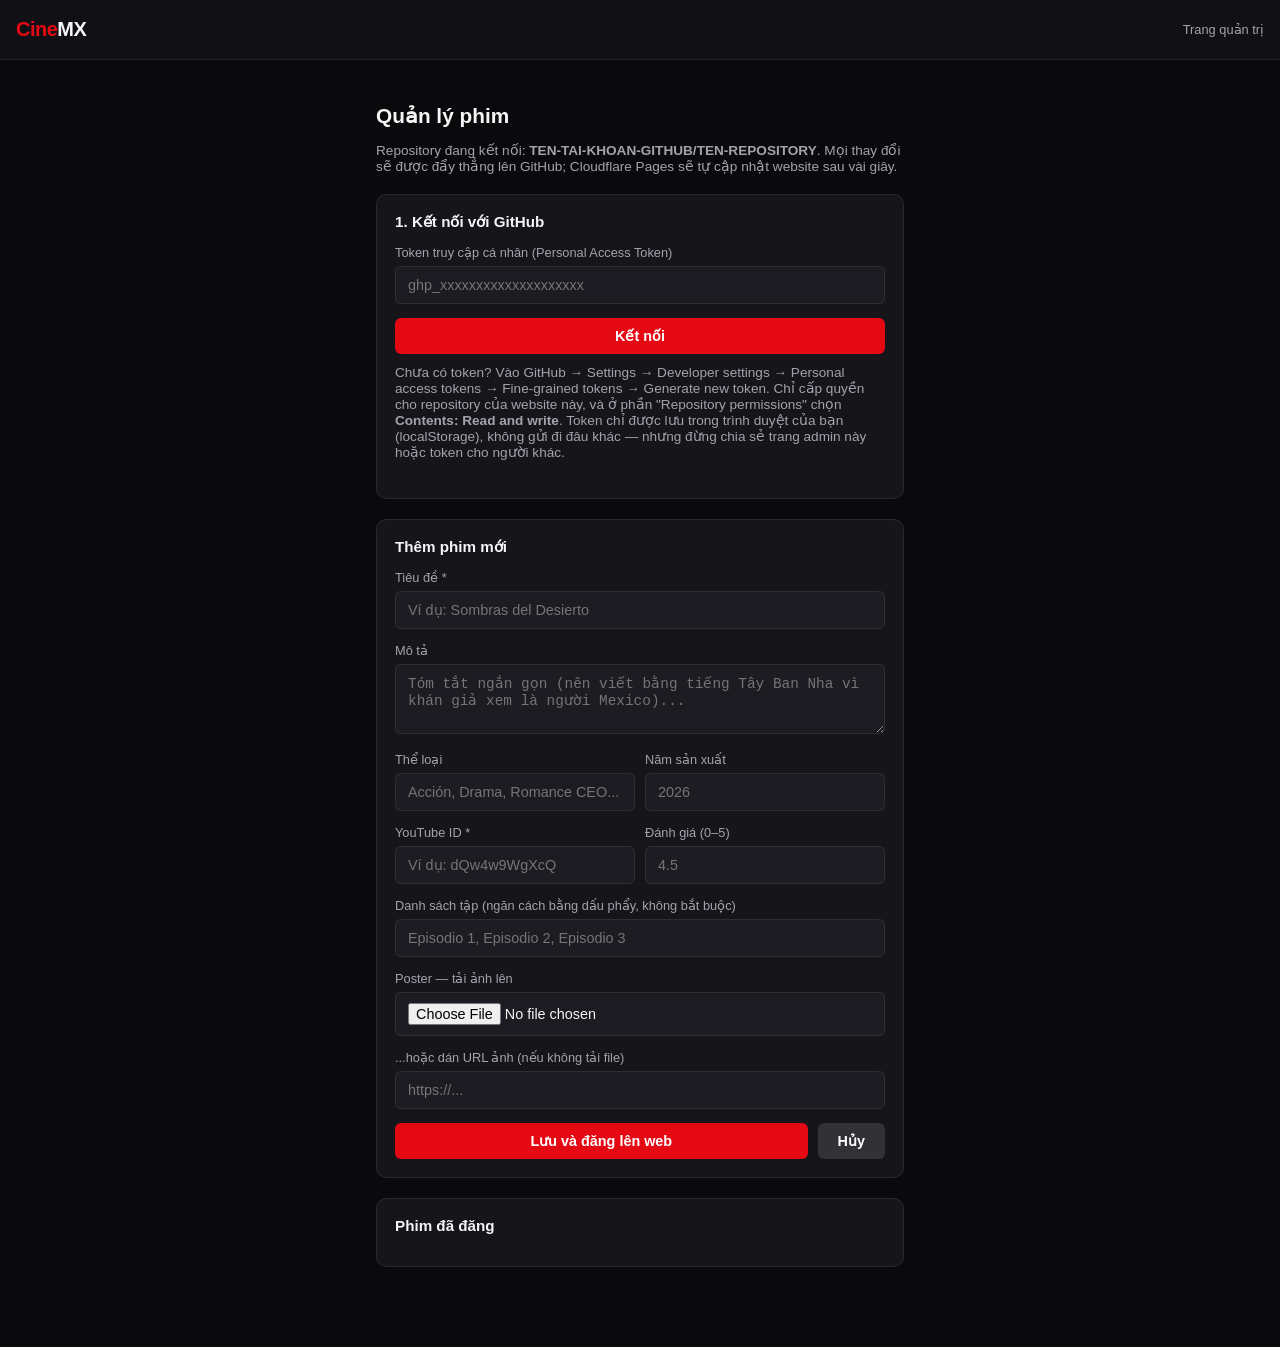
<file: netflix-mini/admin.html>
<!DOCTYPE html>
<html lang="vi">
<head>
<meta charset="UTF-8">
<title>Trang quản trị — CineMX</title>
<meta name="viewport" content="width=device-width, initial-scale=1.0">
<meta name="robots" content="noindex, nofollow">
<link rel="stylesheet" href="css/style.css">
</head>
<body>

<header class="site-header">
  <div class="logo">Cine<span>MX</span></div>
  <div style="margin-left:auto;color:var(--text-dim);font-size:0.8rem;">Trang quản trị</div>
</header>

<main class="admin-wrap">
  <h1>Quản lý phim</h1>
  <p class="sub-text">Repository đang kết nối: <strong id="repo-name">—</strong>. Mọi thay đổi sẽ được đẩy thẳng lên GitHub; Cloudflare Pages sẽ tự cập nhật website sau vài giây.</p>

  <section class="panel">
    <h2>1. Kết nối với GitHub</h2>
    <form id="connect-form">
      <div class="field">
        <label>Token truy cập cá nhân (Personal Access Token)</label>
        <input type="password" id="gh-token" placeholder="ghp_xxxxxxxxxxxxxxxxxxxx" autocomplete="off">
      </div>
      <button class="btn btn-primary btn-block" type="submit">Kết nối</button>
    </form>
    <div id="connect-status" class="status-msg"></div>
    <p class="sub-text" style="margin-top:10px;">
      Chưa có token? Vào GitHub → Settings → Developer settings → Personal access tokens →
      Fine-grained tokens → Generate new token. Chỉ cấp quyền cho repository của website này,
      và ở phần "Repository permissions" chọn <strong>Contents: Read and write</strong>.
      Token chỉ được lưu trong trình duyệt của bạn (localStorage), không gửi đi đâu khác —
      nhưng đừng chia sẻ trang admin này hoặc token cho người khác.
    </p>
  </section>

  <section class="panel">
    <h2 id="form-title">Thêm phim mới</h2>
    <div id="save-status" class="status-msg"></div>
    <form id="movie-form">
      <div class="field">
        <label>Tiêu đề *</label>
        <input type="text" id="title" required placeholder="Ví dụ: Sombras del Desierto">
      </div>
      <div class="field">
        <label>Mô tả</label>
        <textarea id="description" placeholder="Tóm tắt ngắn gọn (nên viết bằng tiếng Tây Ban Nha vì khán giả xem là người Mexico)..."></textarea>
      </div>
      <div class="field-row">
        <div class="field">
          <label>Thể loại</label>
          <input type="text" id="category" placeholder="Acción, Drama, Romance CEO...">
        </div>
        <div class="field">
          <label>Năm sản xuất</label>
          <input type="number" id="year" placeholder="2026">
        </div>
      </div>
      <div class="field-row">
        <div class="field">
          <label>YouTube ID *</label>
          <input type="text" id="youtubeId" required placeholder="Ví dụ: dQw4w9WgXcQ">
        </div>
        <div class="field">
          <label>Đánh giá (0–5)</label>
          <input type="number" id="rating" min="0" max="5" step="0.1" placeholder="4.5">
        </div>
      </div>
      <div class="field">
        <label>Danh sách tập (ngăn cách bằng dấu phẩy, không bắt buộc)</label>
        <input type="text" id="episodes" placeholder="Episodio 1, Episodio 2, Episodio 3">
      </div>
      <div class="field">
        <label>Poster — tải ảnh lên</label>
        <input type="file" id="poster-file" accept="image/*">
      </div>
      <div class="field">
        <label>...hoặc dán URL ảnh (nếu không tải file)</label>
        <input type="text" id="poster-url" placeholder="https://...">
      </div>
      <div class="field-row">
        <button class="btn btn-primary btn-block" type="submit" id="save-button">Lưu và đăng lên web</button>
        <button class="btn btn-ghost" type="button" id="cancel-edit">Hủy</button>
      </div>
    </form>
  </section>

  <section class="panel">
    <h2>Phim đã đăng</h2>
    <div id="load-status" class="status-msg"></div>
    <div id="movie-list"></div>
  </section>
</main>

<script src="js/config.js"></script>
<script src="js/github.js"></script>
<script src="js/admin.js"></script>
</body>
</html>
</file>
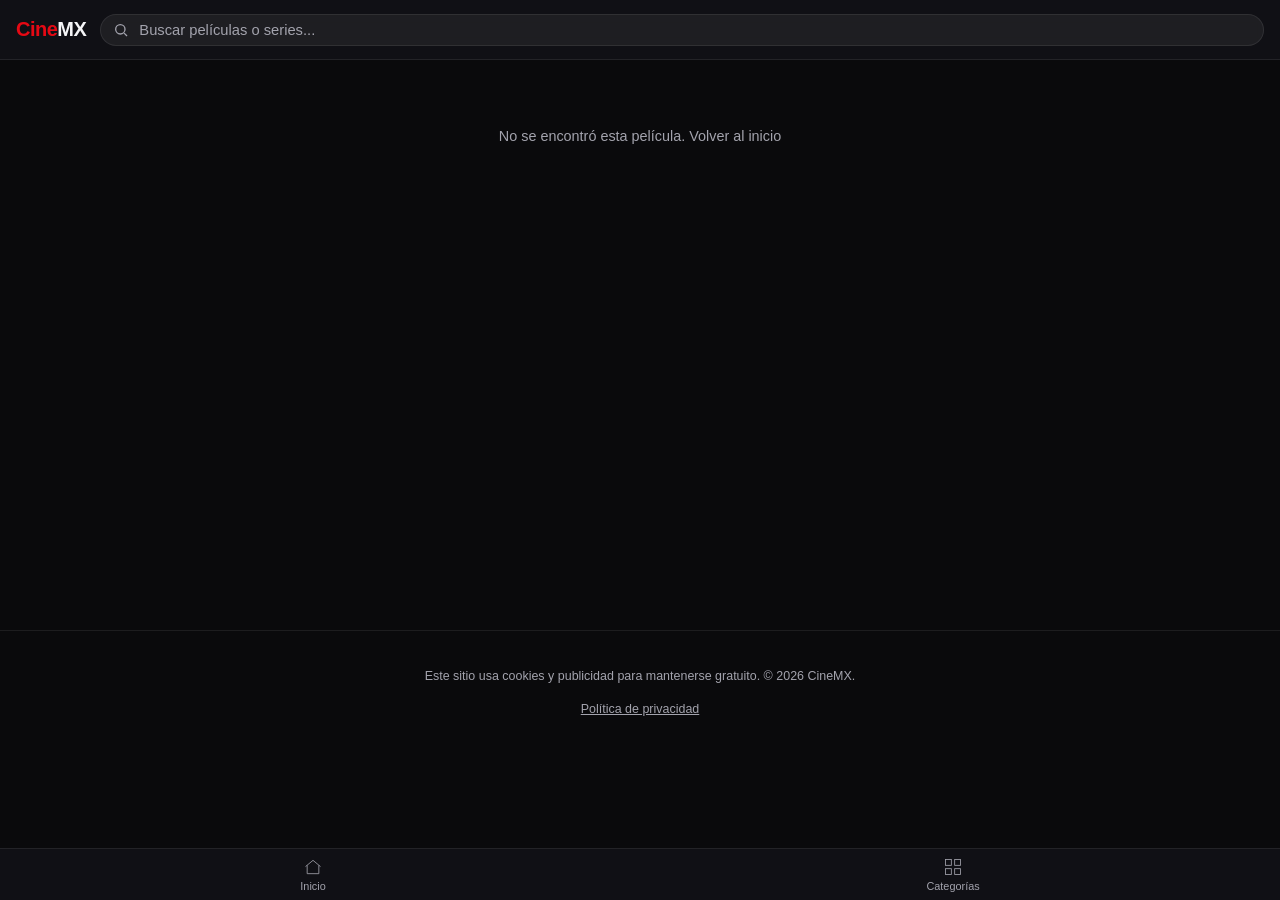
<file: netflix-mini/movie.html>
<!DOCTYPE html>
<html lang="es-MX">
<head>
<meta charset="UTF-8">
<title>Película — CineMX</title>
<meta name="viewport" content="width=device-width, initial-scale=1.0, viewport-fit=cover">
<meta name="description" content="">
<meta name="theme-color" content="#0a0a0c">
<link rel="manifest" href="manifest.json">
<link rel="stylesheet" href="css/style.css">

<!-- Google Analytics -->
<script async src="https://www.googletagmanager.com/gtag/js?id=G-XXXXXXXXXX"></script>
<script>
  window.dataLayer = window.dataLayer || [];
  function gtag(){dataLayer.push(arguments);}
  gtag('js', new Date());
  gtag('config', 'G-XXXXXXXXXX');
</script>
</head>
<body>

<header class="site-header">
  <div class="logo">Cine<span>MX</span></div>
  <div class="search-box">
    <svg viewBox="0 0 24 24" fill="none" stroke-width="2"><circle cx="11" cy="11" r="7"/><line x1="21" y1="21" x2="16.65" y2="16.65"/></svg>
    <input type="search" placeholder="Buscar películas o series..." onkeydown="if(event.key==='Enter'){location.href='index.html?q='+encodeURIComponent(this.value)}">
  </div>
</header>

<main>
  <div id="detail-root"></div>
</main>

<footer class="site-footer">
  <p>Este sitio usa cookies y publicidad para mantenerse gratuito. © 2026 CineMX.</p>
  <p>
<a href="#">Política de privacidad</a>
</p>
</footer>

<nav class="bottom-nav">
  <a href="index.html">
    <svg viewBox="0 0 24 24"><path d="M3 11.5 12 4l9 7.5"/><path d="M5 10v10h14V10"/></svg>
    Inicio
  </a>
  <a href="index.html#genre-bar">
    <svg viewBox="0 0 24 24"><rect x="3" y="3" width="7" height="7"/><rect x="14" y="3" width="7" height="7"/><rect x="3" y="14" width="7" height="7"/><rect x="14" y="14" width="7" height="7"/></svg>
    Categorías
  </a>
</nav>

<script src="js/config.js"></script>
<script src="js/movie.js"></script>
</body>
</html>
</file>
<file: netflix-mini/css/style.css>
/* ===== CineMX — estilo "Netflix 2026", tema oscuro, mobile-first ===== */

:root {
  --bg: #0a0a0c;
  --bg-elevated: #15151a;
  --bg-card: #1c1c22;
  --red: #e50914;
  --red-deep: #a3050f;
  --text: #f5f5f7;
  --text-dim: #a3a3ad;
  --border: rgba(255, 255, 255, 0.08);
  --glass: rgba(20, 20, 26, 0.72);
  --radius: 10px;
  --header-h: 60px;
}

* { box-sizing: border-box; }

html, body {
  margin: 0;
  padding: 0;
  background: var(--bg);
  color: var(--text);
  font-family: "Inter", "Segoe UI", Roboto, Arial, sans-serif;
  -webkit-font-smoothing: antialiased;
  scroll-behavior: smooth;
}

a { color: inherit; text-decoration: none; }
img { display: block; max-width: 100%; }
button { font-family: inherit; cursor: pointer; }

::-webkit-scrollbar { height: 8px; width: 8px; }
::-webkit-scrollbar-thumb { background: #333; border-radius: 4px; }

/* ---------- Header ---------- */
.site-header {
  position: fixed;
  top: 0; left: 0; right: 0;
  height: var(--header-h);
  display: flex;
  align-items: center;
  gap: 14px;
  padding: 0 16px;
  background: var(--glass);
  backdrop-filter: blur(14px) saturate(140%);
  -webkit-backdrop-filter: blur(14px) saturate(140%);
  border-bottom: 1px solid var(--border);
  z-index: 100;
  transition: background .25s ease;
}

.logo {
  font-weight: 800;
  font-size: 1.25rem;
  letter-spacing: -0.5px;
  color: var(--red);
  flex-shrink: 0;
}
.logo span { color: var(--text); }

.search-box {
  flex: 1;
  display: flex;
  align-items: center;
  background: rgba(255,255,255,0.06);
  border: 1px solid var(--border);
  border-radius: 20px;
  padding: 6px 12px;
  gap: 8px;
}
.search-box input {
  flex: 1;
  background: transparent;
  border: none;
  outline: none;
  color: var(--text);
  font-size: 0.92rem;
}
.search-box input::placeholder { color: var(--text-dim); }
.search-box svg { width: 16px; height: 16px; stroke: var(--text-dim); flex-shrink: 0; }

/* ---------- Layout ---------- */
main { padding-top: calc(var(--header-h) + 8px); padding-bottom: 48px; min-height: 70vh; }

/* ---------- Hero ---------- */
.hero {
  position: relative;
  margin: 0 0 28px;
  height: 56vw;
  max-height: 420px;
  min-height: 220px;
  overflow: hidden;
}
.hero img {
  width: 100%; height: 100%; object-fit: cover;
  filter: brightness(0.6);
}
.hero-gradient {
  position: absolute; inset: 0;
  background: linear-gradient(180deg, rgba(10,10,12,0) 30%, var(--bg) 96%),
              linear-gradient(90deg, rgba(10,10,12,0.75) 0%, rgba(10,10,12,0.1) 60%);
}
.hero-content {
  position: absolute; left: 0; bottom: 18px; padding: 0 16px; right: 0;
}
.hero-content h1 {
  font-size: clamp(1.4rem, 5vw, 2.4rem);
  margin: 0 0 8px;
  font-weight: 800;
  text-shadow: 0 2px 12px rgba(0,0,0,0.6);
}
.hero-content p {
  color: var(--text-dim);
  max-width: 520px;
  font-size: 0.9rem;
  margin: 0 0 14px;
  display: -webkit-box;
  -webkit-line-clamp: 2;
  -webkit-box-orient: vertical;
  overflow: hidden;
}
.hero-actions { display: flex; gap: 10px; }

/* ---------- Buttons ---------- */
.btn {
  display: inline-flex;
  align-items: center;
  gap: 6px;
  border-radius: 6px;
  padding: 10px 20px;
  font-weight: 700;
  font-size: 0.9rem;
  border: none;
}
.btn-primary { background: var(--red); color: #fff; }
.btn-primary:active { background: var(--red-deep); }
.btn-ghost { background: rgba(255,255,255,0.12); color: #fff; }
.btn-ghost:active { background: rgba(255,255,255,0.2); }
.btn-block { width: 100%; justify-content: center; }

/* ---------- Genre chips ---------- */
.genre-bar {
  display: flex;
  gap: 8px;
  overflow-x: auto;
  padding: 0 16px 16px;
  scrollbar-width: none;
}
.genre-bar::-webkit-scrollbar { display: none; }
.chip {
  flex-shrink: 0;
  padding: 6px 14px;
  border-radius: 16px;
  background: var(--bg-card);
  border: 1px solid var(--border);
  font-size: 0.82rem;
  color: var(--text-dim);
  white-space: nowrap;
}
.chip.active { background: var(--red); color: #fff; border-color: var(--red); }

/* ---------- Rows / Carousels ---------- */
.row { margin-bottom: 28px; }
.row-head {
  display: flex; justify-content: space-between; align-items: baseline;
  padding: 0 16px; margin-bottom: 10px;
}
.row-head h2 { font-size: 1.05rem; margin: 0; font-weight: 700; }
.row-head .count { font-size: 0.78rem; color: var(--text-dim); }

.carousel {
  display: flex;
  gap: 10px;
  overflow-x: auto;
  padding: 0 16px 6px;
  scroll-snap-type: x proximate;
  scrollbar-width: none;
}
.carousel::-webkit-scrollbar { display: none; }

.card {
  flex-shrink: 0;
  width: 132px;
  scroll-snap-align: start;
  border-radius: var(--radius);
  overflow: hidden;
  background: var(--bg-card);
  border: 1px solid var(--border);
  transition: transform .15s ease;
}
.card:active { transform: scale(0.96); }
.card img { width: 100%; aspect-ratio: 2/3; object-fit: cover; background: #222; }
.card-meta { padding: 8px 8px 10px; }
.card-meta .title {
  font-size: 0.8rem; font-weight: 600;
  display: -webkit-box; -webkit-line-clamp: 1; -webkit-box-orient: vertical; overflow: hidden;
}
.card-meta .sub { font-size: 0.7rem; color: var(--text-dim); display: flex; gap: 6px; align-items: center; margin-top: 3px; }
.rating-pill { color: #ffc107; }

.empty-state {
  text-align: center; color: var(--text-dim); padding: 60px 20px; font-size: 0.9rem;
}

/* ---------- Footer ---------- */
.site-footer {
  border-top: 1px solid var(--border);
  padding: 24px 16px 90px;
  text-align: center;
  color: var(--text-dim);
  font-size: 0.78rem;
  line-height: 1.6;
}
.site-footer a { color: var(--text-dim); text-decoration: underline; }

/* ---------- Bottom nav (mobile) ---------- */
.bottom-nav {
  position: fixed; bottom: 0; left: 0; right: 0;
  display: flex; justify-content: space-around;
  background: var(--glass);
  backdrop-filter: blur(14px);
  border-top: 1px solid var(--border);
  padding: 8px 0 calc(8px + env(safe-area-inset-bottom));
  z-index: 100;
}
.bottom-nav a {
  display: flex; flex-direction: column; align-items: center; gap: 3px;
  font-size: 0.68rem; color: var(--text-dim);
}
.bottom-nav a.active { color: var(--red); }
.bottom-nav svg { width: 20px; height: 20px; stroke: currentColor; fill: none; }

/* ---------- Movie detail page ---------- */
.detail-hero {
  position: relative; height: 42vw; max-height: 320px; min-height: 200px; overflow: hidden;
}
.detail-hero img { width: 100%; height: 100%; object-fit: cover; filter: brightness(0.55); }
.detail-hero .hero-gradient { background: linear-gradient(180deg, rgba(10,10,12,0) 40%, var(--bg) 100%); }
.back-btn {
  position: absolute; top: calc(var(--header-h) + 10px); left: 14px;
  width: 36px; height: 36px; border-radius: 50%;
  background: rgba(0,0,0,0.5); display: flex; align-items: center; justify-content: center;
  z-index: 5;
}
.back-btn svg { width: 18px; height: 18px; stroke: #fff; }

.detail-body { padding: 0 16px; }
.detail-body h1 { font-size: 1.5rem; margin: 0 0 6px; font-weight: 800; }
.detail-meta { display: flex; gap: 10px; align-items: center; color: var(--text-dim); font-size: 0.82rem; margin-bottom: 14px; flex-wrap: wrap; }
.badge { background: var(--bg-card); border: 1px solid var(--border); border-radius: 4px; padding: 2px 8px; font-size: 0.72rem; }
.description { color: #d4d4d8; font-size: 0.92rem; line-height: 1.6; margin-bottom: 18px; }

.video-container {
  position: relative; width: 100%; aspect-ratio: 16/9;
  background: #000; border-radius: var(--radius); overflow: hidden; margin-bottom: 16px;
}
.video-container iframe { width: 100%; height: 100%; border: 0; }

.smartlink-block { margin-bottom: 22px; }
.smartlink-block .hint { font-size: 0.72rem; color: var(--text-dim); margin-top: 6px; text-align: center; }

.section-label { font-size: 0.95rem; font-weight: 700; margin: 22px 0 10px; }

.episode-list { display: flex; flex-direction: column; gap: 8px; margin: 0 0 24px; padding: 0; list-style: none; }
.episode-list li a {
  display: flex; align-items: center; justify-content: space-between;
  background: var(--bg-card); border: 1px solid var(--border); border-radius: 8px;
  padding: 12px 14px; font-size: 0.88rem;
}
.episode-list li a span.play { color: var(--red); font-size: 0.8rem; }

.affiliate-box {
  background: var(--bg-card); border: 1px solid var(--border); border-radius: var(--radius);
  padding: 14px; margin-bottom: 24px;
}
.affiliate-box h3 { margin: 0 0 10px; font-size: 0.85rem; color: var(--text-dim); text-transform: uppercase; letter-spacing: 0.04em; }
.affiliate-link {
  display: flex; align-items: center; justify-content: space-between;
  padding: 10px 0; border-bottom: 1px solid var(--border); font-size: 0.88rem;
}
.affiliate-link:last-child { border-bottom: none; }
.affiliate-link .go { color: var(--red); font-weight: 700; font-size: 0.8rem; }

/* ---------- Admin ---------- */
.admin-wrap { max-width: 560px; margin: 0 auto; padding: 84px 16px 60px; }
.admin-wrap h1 { font-size: 1.3rem; margin-bottom: 4px; }
.admin-wrap .sub-text { color: var(--text-dim); font-size: 0.85rem; margin-bottom: 20px; }

.panel {
  background: var(--bg-elevated); border: 1px solid var(--border); border-radius: var(--radius);
  padding: 18px; margin-bottom: 20px;
}
.panel h2 { font-size: 0.95rem; margin: 0 0 14px; }

.field { margin-bottom: 14px; }
.field label { display: block; font-size: 0.8rem; color: var(--text-dim); margin-bottom: 6px; }
.field input, .field select, .field textarea {
  width: 100%; background: var(--bg-card); border: 1px solid var(--border); border-radius: 6px;
  padding: 10px 12px; color: var(--text); font-size: 0.9rem; outline: none;
}
.field input:focus, .field select:focus, .field textarea:focus { border-color: var(--red); }
.field textarea { resize: vertical; min-height: 70px; }
.field-row { display: flex; gap: 10px; }
.field-row .field { flex: 1; }

.status-msg { font-size: 0.82rem; padding: 10px 12px; border-radius: 6px; margin-bottom: 14px; display: none; }
.status-msg.show { display: block; }
.status-msg.ok { background: rgba(46, 160, 67, 0.15); color: #4ade80; border: 1px solid rgba(46,160,67,0.3); }
.status-msg.err { background: rgba(229, 9, 20, 0.12); color: #ff6b6f; border: 1px solid rgba(229,9,20,0.3); }
.status-msg.info { background: rgba(255,255,255,0.06); color: var(--text-dim); border: 1px solid var(--border); }

.movie-row {
  display: flex; gap: 10px; align-items: center; padding: 10px; border-bottom: 1px solid var(--border);
}
.movie-row img { width: 42px; height: 60px; object-fit: cover; border-radius: 4px; background: #222; }
.movie-row .info { flex: 1; min-width: 0; }
.movie-row .info .t { font-size: 0.86rem; font-weight: 600; white-space: nowrap; overflow: hidden; text-overflow: ellipsis; }
.movie-row .info .c { font-size: 0.72rem; color: var(--text-dim); }
.movie-row .actions { display: flex; gap: 6px; }
.icon-btn {
  width: 32px; height: 32px; border-radius: 6px; border: 1px solid var(--border);
  background: var(--bg-card); display: flex; align-items: center; justify-content: center;
}
.icon-btn svg { width: 15px; height: 15px; stroke: var(--text-dim); }
.icon-btn.danger svg { stroke: #ff6b6f; }

.spinner {
  width: 14px; height: 14px; border: 2px solid rgba(255,255,255,0.3); border-top-color: #fff;
  border-radius: 50%; display: inline-block; animation: spin 0.7s linear infinite; margin-right: 6px;
}
@keyframes spin { to { transform: rotate(360deg); } }

@media (min-width: 720px) {
  .card { width: 160px; }
  .admin-wrap { padding-top: 90px; }
}
</file>
